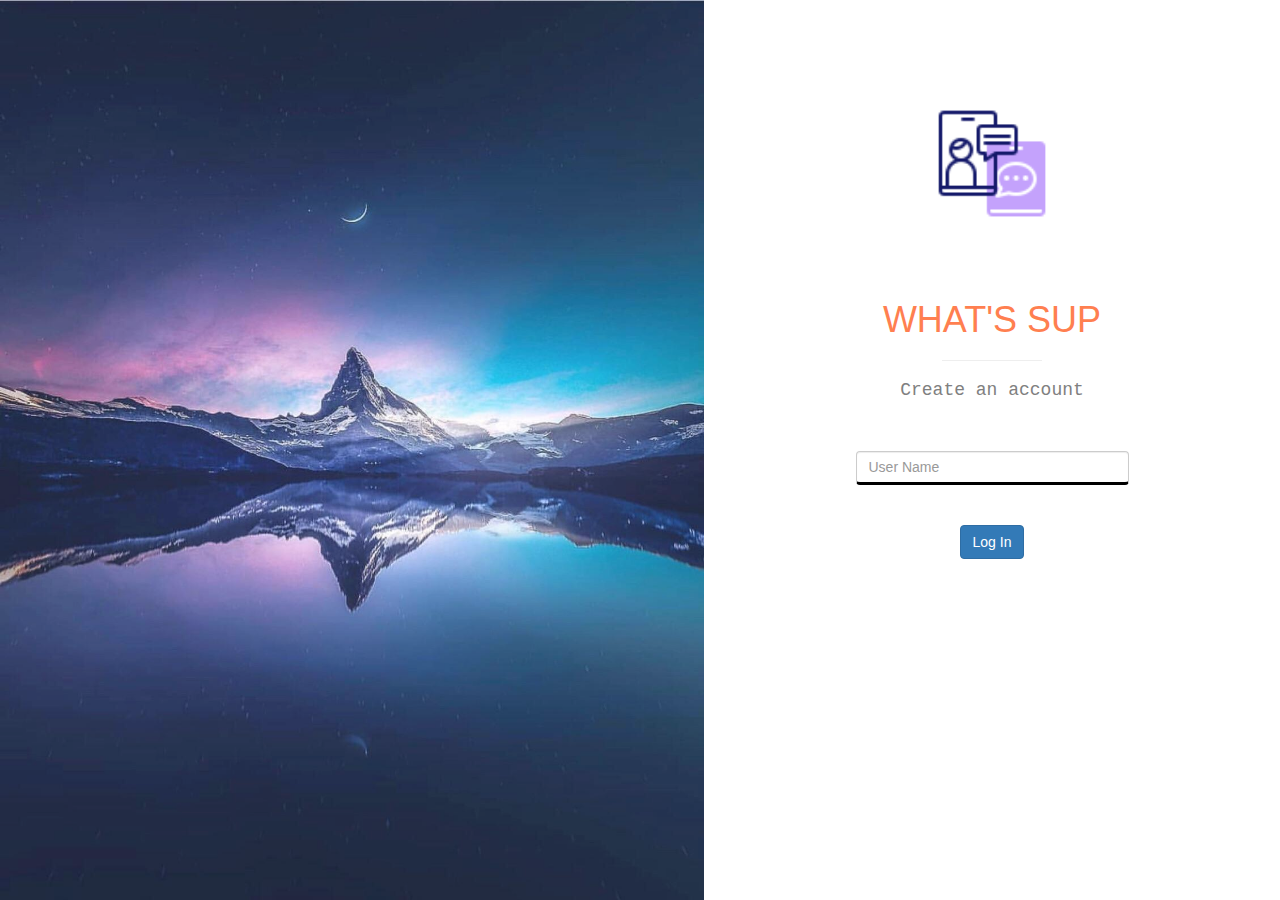
<file: index.html>
<!DOCTYPE html>
<html>
    <head>
        <title>What's Sup Login Page</title>
        <link href="https://fonts.googleapis.com/css?family=Yeon+Sung&display=swap" rel="stylesheet"><meta name="viewport" content="width=device-width, initial-scale=1">
        <link rel="stylesheet" href="https://maxcdn.bootstrapcdn.com/bootstrap/3.4.0/css/bootstrap.min.css">
        <script src="https://ajax.googleapis.com/ajax/libs/jquery/3.4.1/jquery.min.js"></script>
        <script src="https://maxcdn.bootstrapcdn.com/bootstrap/3.4.0/js/bootstrap.min.js"></script>
        <link rel="stylesheet" type="text/css" href="login_page.css">
        <script src="login_page_main.js"></script>
    </head>

    <body>
        <div class="container" id="div_left">
            <image class="img-responsive" id="img" src="icons8-chatting-64.png"></image>
            <h1>WHAT'S SUP</h1>
            <hr id="hr1">
            <h4>Create an account</h4>
            <br><br>
            <input type="text" id="ID" class="form-control" placeholder="User Name">
            <br><br>
            <button class="btn btn-primary" id="LogIn" onclick="AddUser()">Log In</button>
        </div>

        <img class="img-responsive" id="div_right" src="whirsy196a721.jpg">
    </body>
</html>
</file>
<file: login_page.css>
#div_left{
    float: right;
    width: 45%;
    text-align: center;
    vertical-align: center;
}

#div_right{
    float: right;
    width: 55%;
    height: 100%;
    position: absolute;
    opacity: 0.9;
}

#img{
    display: block;
    margin-left: auto;
    margin-right: auto;
    margin-top: 20%;
    margin-bottom: 15%;
    height: auto;
    width: 20%;
}

h1{
    color:coral;
    font-family: 'Segoe UI', Tahoma, Geneva, Verdana, sans-serif;
}

h4{
    color:grey;
    font-family: 'Courier New', Courier, monospace;
}

#hr1{
    width: 100px;
}

#ID{
    width: 50%;
    display: block;
    margin-left: auto;
    margin-right: auto;
    border-bottom: 3px solid black;
}
</file>
